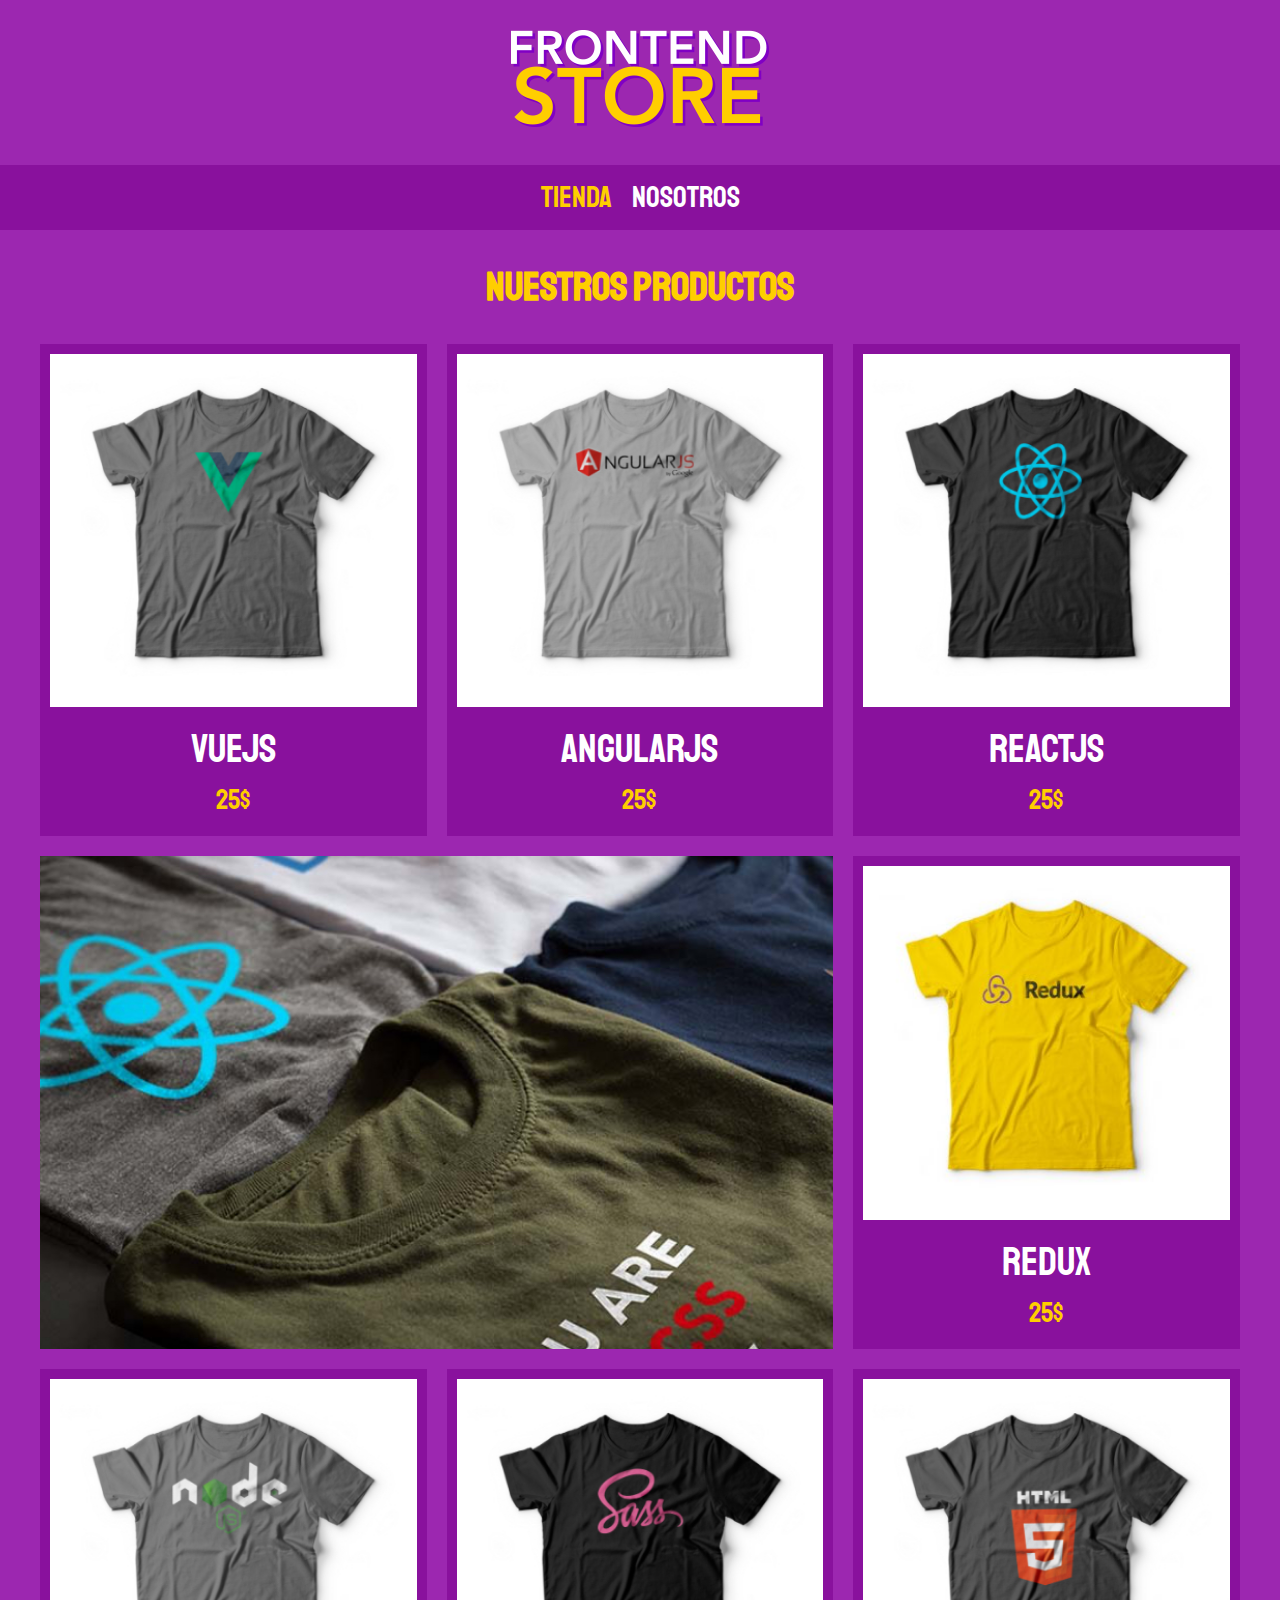
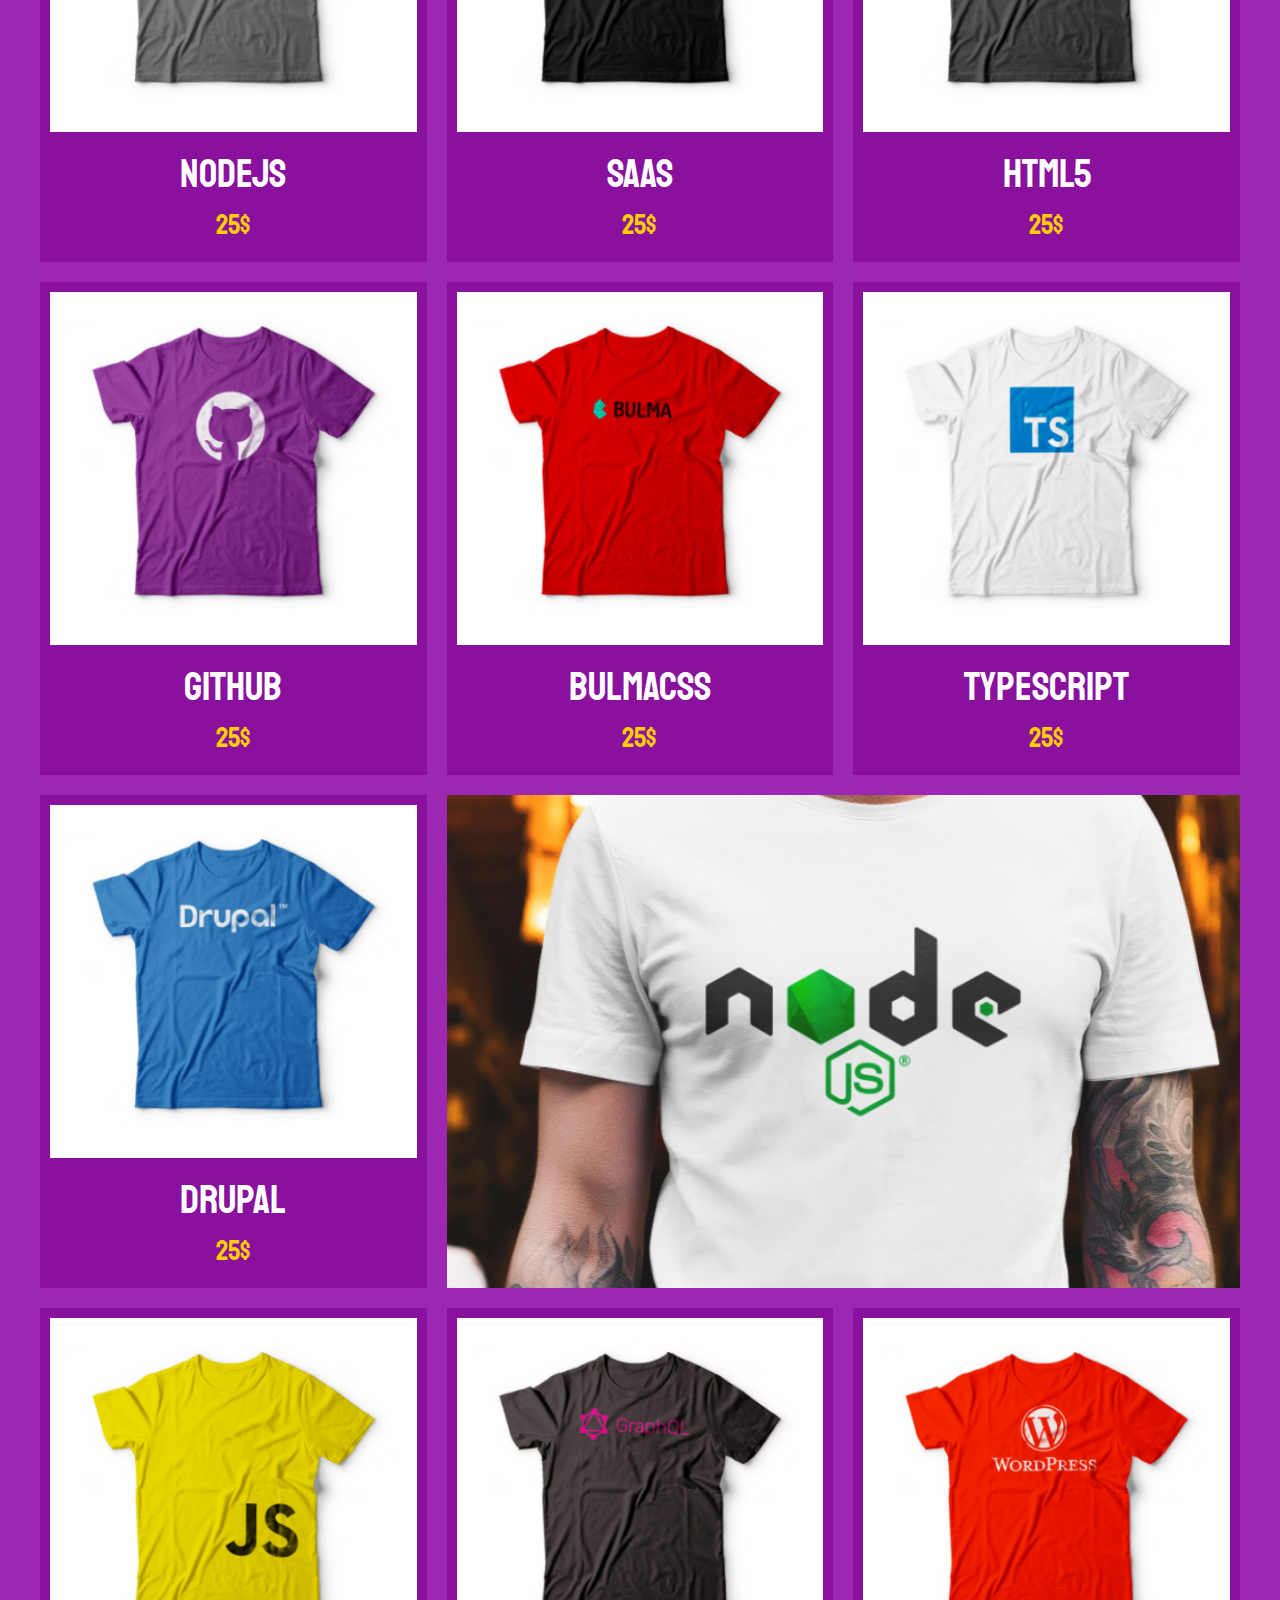
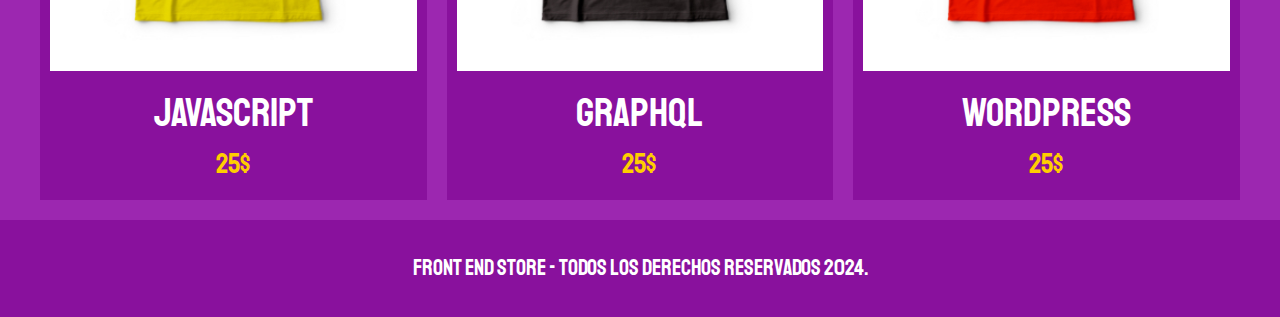
<file: index.html>
<!DOCTYPE html>
<html lang="en">

<head>
    <meta charset="UTF-8">
    <meta name="viewport" content="width=device-width, initial-scale=1.0">
    <title>Front End Store</title>
    <!--Librería normalize-->
    <link rel="preload" href="./css/normalize.css" as="style">
    <link rel="stylesheet" href="./css/normalize.css">
    <!--Fuentes de Google Fonts-->
    <link rel="preconnect" href="https://fonts.googleapis.com">
    <link rel="preconnect" href="https://fonts.gstatic.com" crossorigin>
    <link href="https://fonts.googleapis.com/css2?family=Krub:wght@400;700&family=Staatliches&display=swap"
        rel="stylesheet">
    <!--Archivo css personal-->
    <link rel="preload" href="./css/style.css" as="style">
    <link rel="stylesheet" href="./css/style.css">
</head>

<body>
    <header class="header">
        <a href="index.html">
            <img class="header__logo" src="./img/logo.png" alt="Logotipo"><!--Logo Front End Store-->
        </a>
    </header>

    <nav class="navegacion">
        <a class="navegacion__enlace navegacion__enlace--activo" href="index.html">Tienda</a>
        <a class="navegacion__enlace" href="nosotros.html">Nosotros</a>
    </nav>

    <main class="contenedor">
        <h1>Nuestros productos</h1>
        <div class="grid">
            <div class="producto">
                <a href="producto.html">
                    <img class="producto__imagen" src="./img/1.jpg" alt="camisa VueJs">

                    <div class="producto__informacion">
                        <p class="producto__nombre">Vuejs</p>
                        <p class="producto__precio">25$</p>
                    </div>
                </a>
            </div><!--.producto-->




            <div class="producto">
                <a href="producto.html">
                    <img class="producto__imagen" src="./img/2.jpg" alt="camisa VueJs">

                    <div class="producto__informacion">
                        <p class="producto__nombre">Angularjs</p>
                        <p class="producto__precio">25$</p>
                    </div>
                </a>
            </div><!--.producto-->




            <div class="producto">
                <a href="producto.html">
                    <img class="producto__imagen" src="./img/3.jpg" alt="camisa VueJs">

                    <div class="producto__informacion">
                        <p class="producto__nombre">Reactjs</p>
                        <p class="producto__precio">25$</p>
                    </div>
                </a>
            </div><!--.producto-->




            <div class="producto">
                <a href="producto.html">
                    <img class="producto__imagen" src="./img/4.jpg" alt="camisa VueJs">

                    <div class="producto__informacion">
                        <p class="producto__nombre">Redux</p>
                        <p class="producto__precio">25$</p>
                    </div>
                </a>
            </div><!--.producto-->



            <div class="producto">
                <a href="producto.html">
                    <img class="producto__imagen" src="./img/5.jpg" alt="camisa VueJs">

                    <div class="producto__informacion">
                        <p class="producto__nombre">Nodejs</p>
                        <p class="producto__precio">25$</p>
                    </div>
                </a>
            </div><!--.producto-->



            <div class="producto">
                <a href="producto.html">
                    <img class="producto__imagen" src="./img/6.jpg" alt="camisa VueJs">

                    <div class="producto__informacion">
                        <p class="producto__nombre">Saas</p>
                        <p class="producto__precio">25$</p>
                    </div>
                </a>
            </div><!--.producto-->




            <div class="producto">
                <a href="producto.html">
                    <img class="producto__imagen" src="./img/7.jpg" alt="camisa VueJs">

                    <div class="producto__informacion">
                        <p class="producto__nombre">Html5</p>
                        <p class="producto__precio">25$</p>
                    </div>
                </a>
            </div><!--.producto-->




            <div class="producto">
                <a href="producto.html">
                    <img class="producto__imagen" src="./img/8.jpg" alt="camisa VueJs">

                    <div class="producto__informacion">
                        <p class="producto__nombre">Github</p>
                        <p class="producto__precio">25$</p>
                    </div>
                </a>
            </div><!--.producto-->




            <div class="producto">
                <a href="producto.html">
                    <img class="producto__imagen" src="./img/9.jpg" alt="camisa VueJs">

                    <div class="producto__informacion">
                        <p class="producto__nombre">Bulmacss</p>
                        <p class="producto__precio">25$</p>
                    </div>
                </a>
            </div><!--.producto-->



            <div class="producto">
                <a href="producto.html">
                    <img class="producto__imagen" src="./img/10.jpg" alt="camisa VueJs">

                    <div class="producto__informacion">
                        <p class="producto__nombre">typescript</p>
                        <p class="producto__precio">25$</p>
                    </div>
                </a>
            </div><!--.producto-->



            <div class="producto">
                <a href="producto.html">
                    <img class="producto__imagen" src="./img/11.jpg" alt="camisa VueJs">

                    <div class="producto__informacion">
                        <p class="producto__nombre">drupal</p>
                        <p class="producto__precio">25$</p>
                    </div>
                </a>
            </div><!--.producto-->



            <div class="producto">
                <a href="producto.html">
                    <img class="producto__imagen" src="./img/12.jpg" alt="camisa VueJs">

                    <div class="producto__informacion">
                        <p class="producto__nombre">javascript</p>
                        <p class="producto__precio">25$</p>
                    </div>
                </a>
            </div><!--.producto-->



            <div class="producto">
                <a href="producto.html">
                    <img class="producto__imagen" src="./img/13.jpg" alt="camisa VueJs">

                    <div class="producto__informacion">
                        <p class="producto__nombre">graphql</p>
                        <p class="producto__precio">25$</p>
                    </div>
                </a>
            </div><!--.producto-->


            <div class="producto">
                <a href="producto.html">
                    <img class="producto__imagen" src="./img/14.jpg" alt="camisa VueJs">

                    <div class="producto__informacion">
                        <p class="producto__nombre">wordpress</p>
                        <p class="producto__precio">25$</p>
                    </div>
                </a>
            </div><!--.producto-->

            <div class="grafico grafico--camisas"></div>
            <div class="grafico grafico--node"></div>
        </div>


    </main>

    <footer class="footer">
        <p class="footer__texto">Front End Store - Todos los derechos reservados 2024.</p>
    </footer>
</body>

</html>
</file>
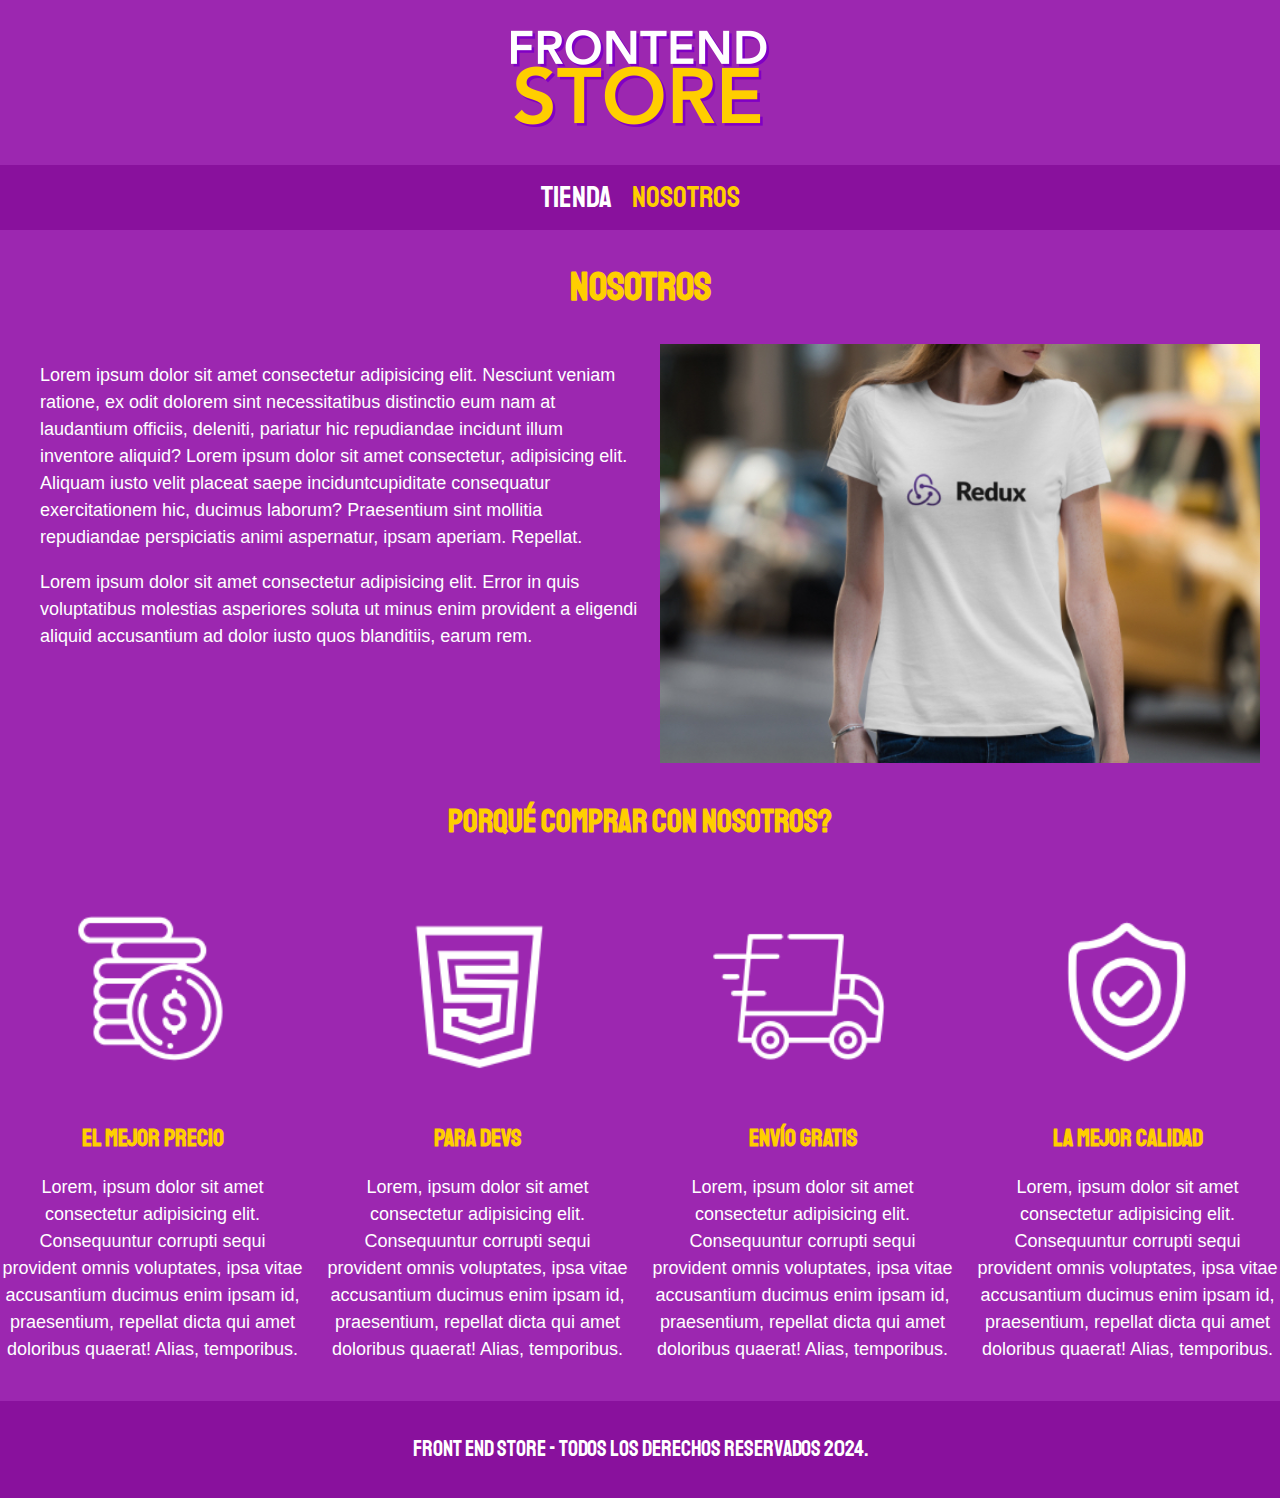
<file: nosotros.html>
<!DOCTYPE html>
<html lang="en">

<head>
    <meta charset="UTF-8">
    <meta name="viewport" content="width=device-width, initial-scale=1.0">
    <title>Front End Store</title>
    <!--Librería normalize-->
    <link rel="preload" href="./css/normalize.css" as="style">
    <link rel="stylesheet" href="./css/normalize.css">
    <!--Fuentes de Google Fonts-->
    <link rel="preconnect" href="https://fonts.googleapis.com">
    <link rel="preconnect" href="https://fonts.gstatic.com" crossorigin>
    <link href="https://fonts.googleapis.com/css2?family=Krub:wght@400;700&family=Staatliches&display=swap"
        rel="stylesheet">
    <!--Archivo css personal-->
    <link rel="preload" href="./css/style.css" as="style">
    <link rel="stylesheet" href="./css/style.css">
</head>

<body>
    <header class="header">
        <a href="index.html">
            <img class="header__logo" src="./img/logo.png" alt="Logotipo"><!--Logo Front End Store-->
        </a>
    </header>
    <nav class="navegacion">
        <a class="navegacion__enlace" href="index.html">Tienda</a>
        <a class="navegacion__enlace navegacion__enlace--activo" href="nosotros.html">Nosotros</a>
    </nav>

    <main class="contenedor">
        <h1>Nosotros</h1>
        <div class="nosotros">
            <div class="nosotros__contenido">
                <p>Lorem ipsum dolor sit amet consectetur adipisicing elit. Nesciunt veniam
                    ratione,
                    ex odit dolorem sint necessitatibus distinctio eum nam at laudantium officiis, deleniti,
                    pariatur hic repudiandae incidunt illum inventore aliquid?
                    Lorem ipsum dolor sit amet consectetur, adipisicing elit. Aliquam iusto velit placeat saepe
                    inciduntcupiditate consequatur exercitationem hic, ducimus laborum?
                    Praesentium sint mollitia repudiandae perspiciatis animi aspernatur, ipsam aperiam.
                    Repellat.
                </p>
                <p>
                    Lorem ipsum dolor sit amet consectetur adipisicing elit. Error in quis voluptatibus molestias
                    asperiores soluta ut minus enim provident a eligendi aliquid
                    accusantium ad dolor iusto quos
                    blanditiis, earum rem.
                </p>
            </div>

            <div class="nosotros__imagen">
                <img src="./img/nosotros.jpg" alt="persona con prenda Redux">
            </div>
        </div>
    </main>

    <section class="comprar">
        <h2 class="comprar__titulo">Porqué comprar con nosotros?</h2>
        <div class="bloques">
            <div class="bloque">
                <img class="bloque__imagen" src="./img/icono_1.png" alt="icono comprar">
                <h3 class="bloque__titulo">El mejor precio</h3>
                <p>Lorem, ipsum dolor sit amet consectetur adipisicing elit. Consequuntur 
                    corrupti sequi provident omnis voluptates, ipsa vitae accusantium ducimus 
                    enim ipsam id, praesentium, repellat dicta qui amet doloribus quaerat! Alias,
                    temporibus.</p>
            </div><!--Cierre bloque-->

            <div class="bloque">
                <img class="bloque__imagen" src="./img/icono_2.png" alt="icono css">
                <h3 class="bloque__titulo">Para devs</h3>
                <p>Lorem, ipsum dolor sit amet consectetur adipisicing elit. Consequuntur 
                    corrupti sequi provident omnis voluptates, ipsa vitae accusantium ducimus 
                    enim ipsam id, praesentium, repellat dicta qui amet doloribus quaerat! Alias,
                    temporibus.</p>
            </div><!--Cierre bloque-->

            <div class="bloque">
                <img class="bloque__imagen" src="./img/icono_3.png" alt="icono camion">
                <h3 class="bloque__titulo">Envío gratis</h3>
                <p>Lorem, ipsum dolor sit amet consectetur adipisicing elit. Consequuntur 
                    corrupti sequi provident omnis voluptates, ipsa vitae accusantium ducimus 
                    enim ipsam id, praesentium, repellat dicta qui amet doloribus quaerat! Alias,
                    temporibus.</p>
            </div><!--Cierre bloque-->

            <div class="bloque">
                <img class="bloque__imagen" src="./img/icono_4.png" alt="icono tic">
                <h3 class="bloque__titulo">La mejor calidad</h3>
                <p>Lorem, ipsum dolor sit amet consectetur adipisicing elit. Consequuntur 
                    corrupti sequi provident omnis voluptates, ipsa vitae accusantium ducimus 
                    enim ipsam id, praesentium, repellat dicta qui amet doloribus quaerat! Alias,
                    temporibus.</p>
            </div><!--Cierre bloque-->

        </div><!--cierre bloques-->
    </section>

    <footer class="footer">
        <p class="footer__texto">Front End Store - Todos los derechos reservados 2024.</p>
    </footer>
</body>

</html>
</file>
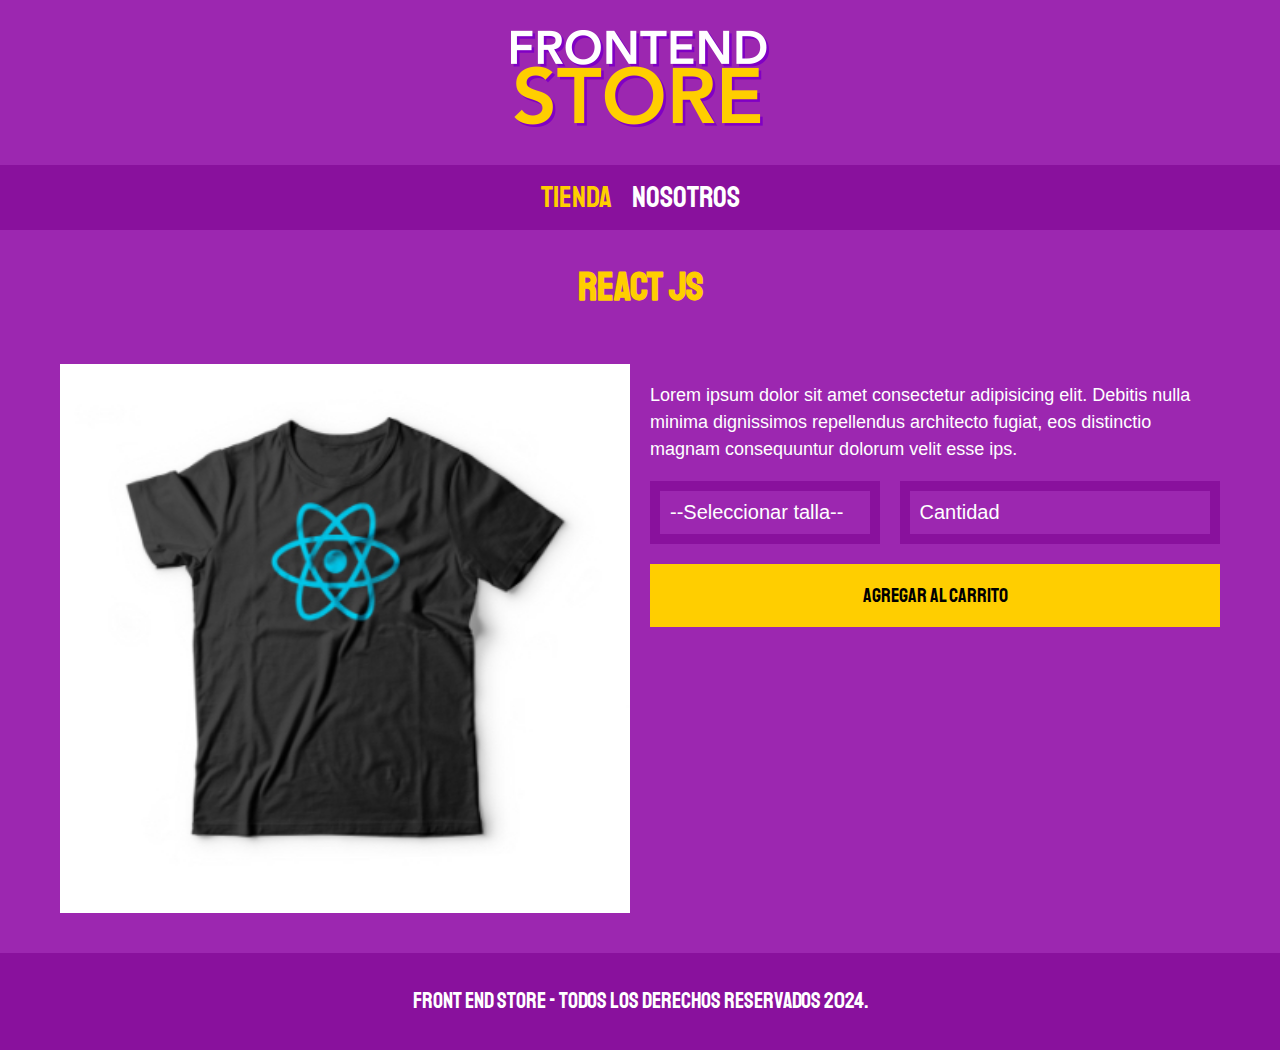
<file: producto.html>
<!DOCTYPE html>
<html lang="en">

<head>
    <meta charset="UTF-8">
    <meta name="viewport" content="width=device-width, initial-scale=1.0">
    <title>Front End Store</title>
    <!--Librería normalize-->
    <link rel="preload" href="./css/normalize.css" as="style">
    <link rel="stylesheet" href="./css/normalize.css">
    <!--Fuentes de Google Fonts-->
    <link rel="preconnect" href="https://fonts.googleapis.com">
    <link rel="preconnect" href="https://fonts.gstatic.com" crossorigin>
    <link href="https://fonts.googleapis.com/css2?family=Krub:wght@400;700&family=Staatliches&display=swap"
        rel="stylesheet">
    <!--Archivo css personal-->
    <link rel="preload" href="./css/style.css" as="style">
    <link rel="stylesheet" href="./css/style.css">
</head>

<body>
    <header class="header">
        <a href="index.html">
            <img class="header__logo" src="./img/logo.png" alt="Logotipo"><!--Logo Front End Store-->
        </a>
    </header>

    <nav class="navegacion">
        <a class="navegacion__enlace navegacion__enlace--activo" href="index.html">Tienda</a>
        <a class="navegacion__enlace" href="nosotros.html">Nosotros</a>
    </nav>

    <main class="contenedor">
        <h1>React Js</h1>
        <div class="camisa">
            <img class="camisa__imagen" src="./img/3.jpg" alt="Imagen del producto">

            <div class="camisa__contenido">
                <p>Lorem ipsum dolor sit amet consectetur adipisicing elit.
                    Debitis nulla minima dignissimos repellendus architecto fugiat,
                    eos distinctio magnam consequuntur dolorum velit esse ips.</p>

                <form class="formulario">
                    <select class="formulario__campo">
                        <option disabled selected>--Seleccionar talla--</option>
                        <option value="chica">Chica</option>
                        <option value="mediana">Mediana</option>
                        <option value="grande">Grande</option>
                    </select>
                        <input class="formulario__campo" type="number" placeholder="Cantidad" min="1"><!--Cantidades de producto-->
                        <input class="formulario__submit" type="submit" value="Agregar al carrito">
                        <!--Boton de agregar al carrito-->
                </form>
            </div>
        </div>


    </main>


    <footer class="footer">
        <p class="footer__texto">Front End Store - Todos los derechos reservados 2024.</p>
    </footer>
</body>

</html>
</file>
<file: css/style.css>
/*Custom properties(pseudoselectores)*/

:root {
    --morado: #9C27B0;
    /*primario*/
    --moradoOscuro: #89119D;
    --amarillo: #FFCE00;
    /*secundario*/
    --amarilloOscuro:rgb(233, 187, 2);
    --blanco: #FFF;
    --negro: #000;

    --fuentePrincipal: 'Staatliches', sans-serif;
}

/*Serie de globales de paulirish*/

html {
    box-sizing: border-box;
    /*Ajusta los bloques para que padding y margin no generen cambios de espacio*/
    font-size: 62.5%;
    /*Se define esto para que cada rem valga 10px*/
}

*,
*:before,
*:after {
    box-sizing: inherit;
}


/*Mis globales*/

body {
    background-color: var(--morado);
    /*Color de fondo de la página*/
    font-size: 1.8rem;
    line-height: 1.5;
}

p {
    font-size: 1.8rem;
    font-family: Arial, Helvetica, sans-serif;
    color: var(--blanco);
}

a {
    text-decoration: none;
    /*quita el sobrayado a los enlaces*/
}

img {
    width: 100%;
}

.contenedor {
    max-width: 120rem;
    margin: 0 auto;
    /*Para centrar el contenedor*/
}

h1,
h2,
h3 {
    text-align: center;
    color: var(--amarillo);
    font-family: var(--fuentePrincipal);
}

/*Tamaños de letra de los headings*/
h1 {
    font-size: 4rem;
}

h2 {
    font-size: 3.2rem;
}

h3 {
    font-size: 2.4rem;
}

/*Header*/

.header {
    display: flex;
    justify-content: center;
    /*Centrar horizontalmente*/

}

.header__logo {
    margin: 3rem 0;
}

/*Navegacion*/
.navegacion {
    background-color: var(--moradoOscuro);
    padding: 1rem 0;
    display: flex;
    justify-content: center;
    gap: 2rem;
    /*separa cada uno de los elementos en dos rem*/
}

.navegacion__enlace {
    font-family: var(--fuentePrincipal);
    /*Esta fuente tambien hace que se vuelva mayuscula la letra*/
    color: var(--blanco);
    text-decoration: none;
    font-size: 3rem;
}

.navegacion__enlace:hover,
.navegacion__enlace--activo {
    color: var(--amarillo);
}


/*Grid*/

.grid {
    /*Grid general*/
    display: grid;
    grid-template-columns: 50% 50%;
    /*Divide los bloques en dos columnas*/
    gap: 2rem;
}

@media (min-width: 768px) {

    /*ajuste optimo de los bloques para pc*/
    .grid {
        grid-template-columns: repeat(3, 1fr);
        /*divide los bloques en 3 columnas*/
    }
}


/*Productos*/

.producto {
    background-color: var(--moradoOscuro);
    padding: 1rem;
    /*Ajusta la imagen y la manda mas adentro*/
}

.producto__informacion {}


.producto__nombre {
    font-size: 4rem;
}

.producto__precio {
    font-size: 2.8rem;
    color: var(--amarillo);
}

.producto__nombre,
.producto__precio {
    text-align: center;
    font-family: var(--fuentePrincipal);
    margin: 1rem 0;
    line-height: 1.2;
}

/*Footer*/

.footer {
    background-color: var(--moradoOscuro);
    padding: 1rem 0;
    margin-top: 2rem;
}

.footer__texto {
    font-family: var(--fuentePrincipal);
    font-size: 2.2rem;
    text-align: center;
}

/*Graficos*/
.grafico {
    min-height: 30rem;
    background-repeat: no-repeat;
    /*para que no se repita y se vea raro*/
    background-size: cover;
    /*Toma el espacio disponible que falta*/
    grid-column: 1 / 3;
}

.grafico--camisas {
    grid-row: 2 / 3;
    background-image: url(../img/grafico1.jpg);

}

.grafico--node {
    background-image: url(../img/grafico2.jpg);
    grid-row: 8 / 9;

}

@media (min-width: 768px) {
    .grafico--node {
        grid-row: 5 / 6;
        grid-column: 2 / 4;
    }
}

/*Nosotros*/
.nosotros{
    display: grid;
    grid-template-rows: repeat(2,auto);
}

@media (min-width: 768px) {

    .nosotros {
        grid-template-columns: 50% 50%;
        column-gap: 2rem;
    }
}

.nosotros__contenido {
    font-size: 1.8rem;

}

.nosotros__imagen {
    grid-row: 1 / 2;
}

@media (min-width: 768px) {
    .nosotros__imagen{
        grid-column: 2 / 3;
    }
}

.bloques {
    display: grid;
    grid-template-columns: repeat(2, 1fr);
    gap: 2rem;
}
@media (min-width: 768px) {
    .bloques{
        grid-template-columns: repeat(4, 1fr);
    }   
}

.bloque{
    text-align: center;
}

.bloque__titulo{
    margin: 0;
}

/*Pagina de producto*/

.camisa{
    padding: 2rem; /** Para que todo el contenido se despegue un poco en la vista móvil **/
}
@media (min-width: 768px) {
    .camisa{
        display: grid;
        grid-template-columns: repeat(2, 1fr);
        column-gap: 2rem;
    }
}

.formulario{
    display: grid;
    grid-template-columns: repeat(2. 1fr);
    gap: 2rem;
}

.formulario__campo{
    border: 1rem solid var(--moradoOscuro);
    background-color: transparent;
    font-size: 2rem;
    color: var(--blanco);
    font-family: Arial, Helvetica, sans-serif;
    padding: 1rem;
    appearance: none;
    min-width: 50%; /** Aquí sucede la magia de los input **/
}

.formulario__submit{
    background-color: var(--amarillo);
    border: none;
    padding: 2rem;
    font-size: 2rem;
    font-family: var(--fuentePrincipal);
    transition: background-color .3s ease;
    grid-column: 1 / 3;
}

.formulario__submit:hover{
    cursor: pointer;
    background-color: var(--amarilloOscuro);
}

::placeholder { /*para que Cantidad aparezca blanco*/
    color: var(--blanco);
}
</file>
